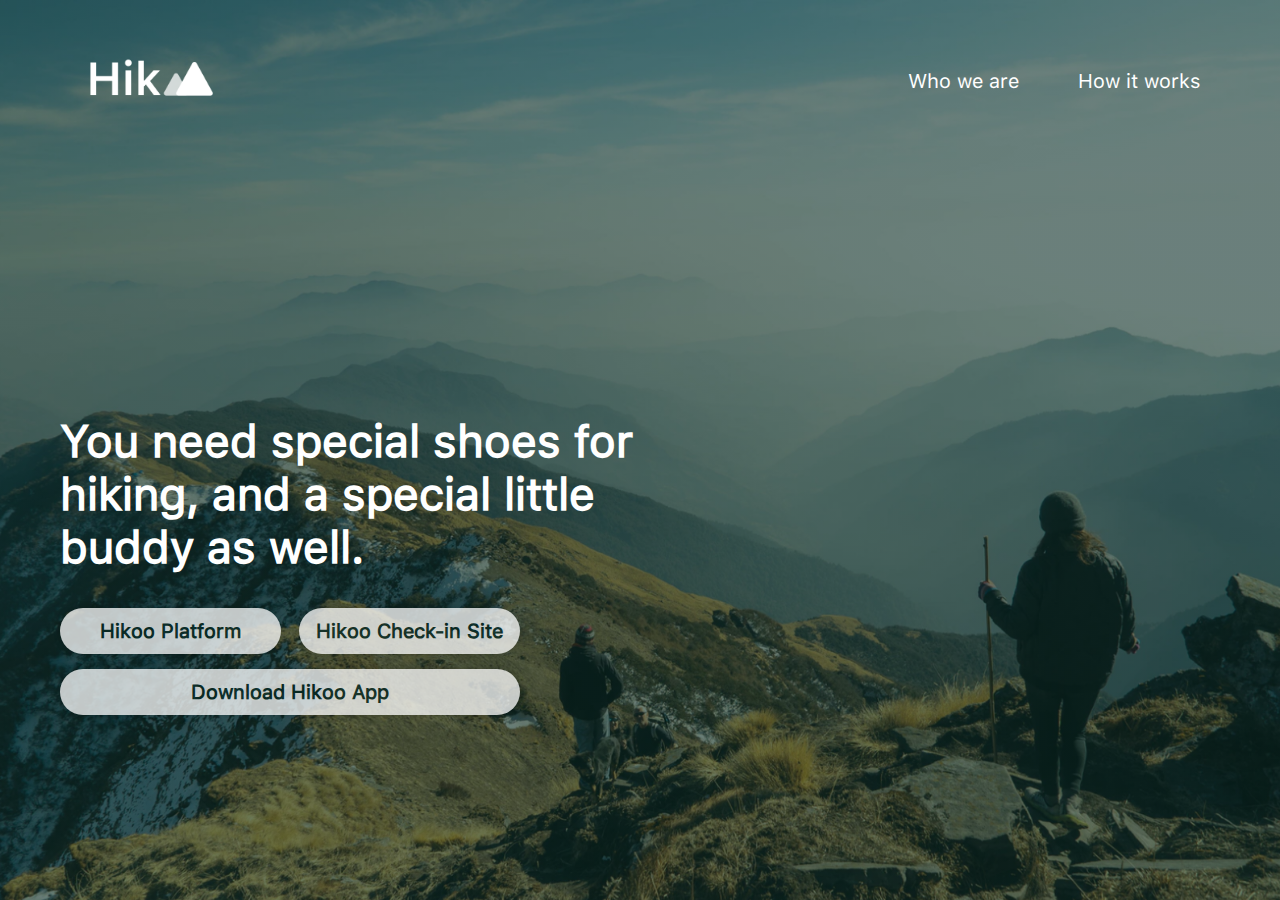
<file: index.html>
<!doctype html>
<html lang="en">
<head>
  <meta charset="utf-8">
  <title>HikooTeam</title>
  <base href="https://hikoo-team.github.io/hikoo/">  <meta name="viewport" content="width=device-width, initial-scale=1">
  <link rel="icon" type="image/x-icon" href="assets/favicon.ico">
<link rel="stylesheet" href="styles.3b6ef500029f138a6eb3.css"></head>
<body>
  <app-root></app-root>
<script src="runtime-es2015.1eba213af0b233498d9d.js" type="module"></script><script src="runtime-es5.1eba213af0b233498d9d.js" nomodule defer></script><script src="polyfills-es5.9e286f6d9247438cbb02.js" nomodule defer></script><script src="polyfills-es2015.690002c25ea8557bb4b0.js" type="module"></script><script src="main-es2015.c06b67a7d7be54d3b613.js" type="module"></script><script src="main-es5.c06b67a7d7be54d3b613.js" nomodule defer></script></body>
</html>
</file>
<file: styles.3b6ef500029f138a6eb3.css>
/*! normalize.css v8.0.1 | MIT License | github.com/necolas/normalize.css */html{line-height:1.15;-webkit-text-size-adjust:100%}body{margin:0}main{display:block}h1{font-size:2em;margin:.67em 0}hr{box-sizing:content-box;height:0;overflow:visible}pre{font-family:monospace,monospace;font-size:1em}a{background-color:transparent}abbr[title]{border-bottom:none;text-decoration:underline;-webkit-text-decoration:underline dotted;text-decoration:underline dotted}b,strong{font-weight:bolder}code,kbd,samp{font-family:monospace,monospace;font-size:1em}small{font-size:80%}sub,sup{font-size:75%;line-height:0;position:relative;vertical-align:baseline}sub{bottom:-.25em}sup{top:-.5em}img{border-style:none}button,input,optgroup,select,textarea{font-family:inherit;font-size:100%;line-height:1.15;margin:0}button,input{overflow:visible}button,select{text-transform:none}[type=button],[type=reset],[type=submit],button{-webkit-appearance:button}[type=button]::-moz-focus-inner,[type=reset]::-moz-focus-inner,[type=submit]::-moz-focus-inner,button::-moz-focus-inner{border-style:none;padding:0}[type=button]:-moz-focusring,[type=reset]:-moz-focusring,[type=submit]:-moz-focusring,button:-moz-focusring{outline:1px dotted ButtonText}fieldset{padding:.35em .75em .625em}legend{box-sizing:border-box;color:inherit;display:table;max-width:100%;padding:0;white-space:normal}progress{vertical-align:baseline}textarea{overflow:auto}[type=checkbox],[type=radio]{box-sizing:border-box;padding:0}[type=number]::-webkit-inner-spin-button,[type=number]::-webkit-outer-spin-button{height:auto}[type=search]{-webkit-appearance:textfield;outline-offset:-2px}[type=search]::-webkit-search-decoration{-webkit-appearance:none}::-webkit-file-upload-button{-webkit-appearance:button;font:inherit}details{display:block}summary{display:list-item}[hidden],template{display:none}@font-face{font-family:SFProText;font-weight:400;src:url(SF-UI-Text-Regular.77c22c8dfb4f6bbced2a.otf)}*{box-sizing:border-box;-ms-overflow-style:none;-webkit-user-select:none;-moz-user-select:none;-ms-user-select:none;user-select:none}::-webkit-scrollbar{display:none}body,html{width:100%;height:100%}.dark-button{opacity:.75;border-radius:40px;box-shadow:0 0 6px 0 rgba(0,0,0,.25);background-color:#072a24;padding:7px 3px;font-family:SFProText;font-size:13px;font-weight:600;font-stretch:normal;font-style:normal;line-height:1.6;letter-spacing:normal;text-align:center;color:#fff;cursor:pointer;transition:all .5s ease}.dark-button:hover,.light-button{color:#072a24;background-color:#fff}.light-button{opacity:.75;border-radius:40px;box-shadow:0 0 6px 0 rgba(0,0,0,.25);padding:7px 3px;font-family:SFProText;font-size:20px;font-weight:600;font-stretch:normal;font-style:normal;line-height:1.6;letter-spacing:normal;text-align:center;cursor:pointer;transition:all .5s ease}@media only screen and (max-width:1024px){.light-button{border-radius:10px;box-shadow:0 0 6px 0 rgba(0,0,0,.25);background-color:#fff;padding:16px}}.light-button:hover{color:#fff;background-color:#072a24}
</file>
